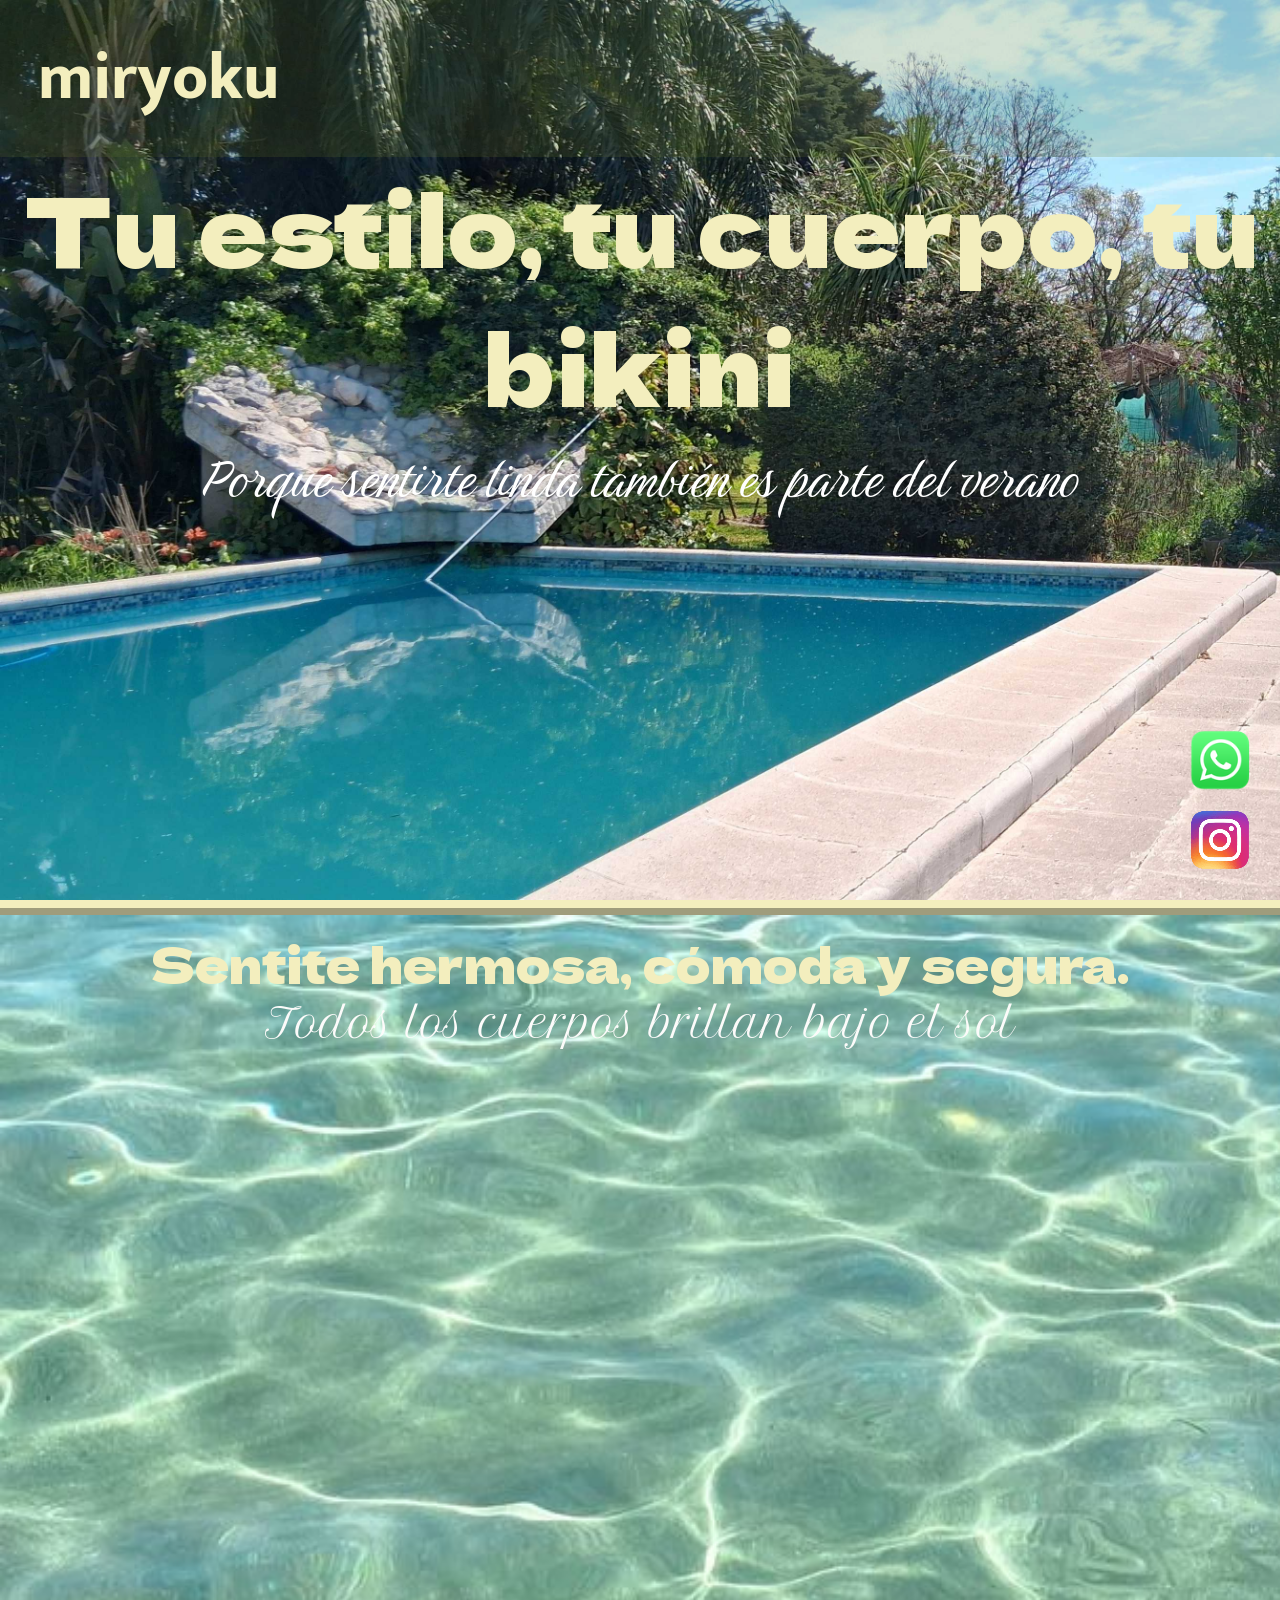
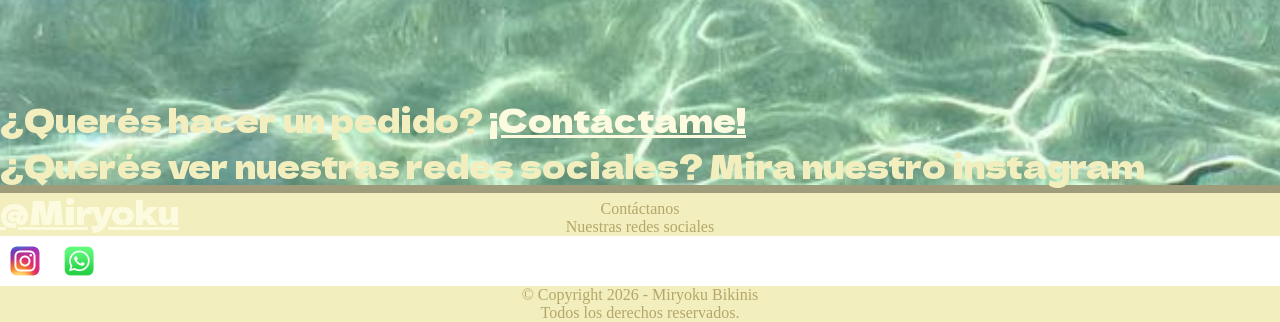
<file: index.html>
<!DOCTYPE html>
<html lang="es">
<head>
    <meta charset="UTF-8">
    <meta http-equiv="X-UA-Compatible" content="IE=edge">
    <title>𝑴𝒊𝒓𝒚𝒐𝒌𝒖</title>
    <link rel="icon" type="image/jpg" href="imagen/flor clarita.png"> <!--Imagen de pestaña-->
    <link rel="stylesheet" href="style.css">

    <link rel="preconnect" href="https://fonts.googleapis.com">
    <link rel="preconnect" href="https://fonts.gstatic.com" crossorigin> <!--Fonts de google (general)-->

    <link href="https://fonts.googleapis.com/css2?family=Mukta:wght@800&display=swap" rel="stylesheet"> <!--Miryoku (transparent)-->
    <link href="https://fonts.googleapis.com/css2?family=Dela+Gothic+One&display=swap" rel="stylesheet"> <!--Tu estilo, tu cuerpo, tu bikini-->
    <link href="https://fonts.googleapis.com/css2?family=Birthstone&display=swap" rel="stylesheet"> <!--Porque sentirse linda tambien es parte del verano-->
    <link href="https://fonts.googleapis.com/css2?family=Dela+Gothic+One&display=swap" rel="stylesheet"><!--Sentite hermosa, comoda y segura.-->
    <link href="https://fonts.googleapis.com/css2?family=Petit+Formal+Script&display=swap" rel="stylesheet"><!--Todos los cuerpos brillan bajo el sol-->
   
</head>

<body>
<header>
    <h1 id="miryoku">miryoku</h1>
    <h2>Tu estilo, tu cuerpo, tu bikini</h2>
    <h3> Porque sentirte linda también es parte del verano</h3>
    <a href= "https://wa.me/5493404639599" target="_blank" id="whatsapp"> <img src="imagen/whatsap.png"></a>
    <a href="https://www.instagram.com/miryoku.bikinis/?utm_source=ig_web_button_share_sheet" target="_blank" id="instagram"><img src="imagen/instagran.png"></a>
</header>

<main>
    <section>
        <p id="sentite">Sentite hermosa, cómoda y segura.</p>
        <p id="sol"> Todos los cuerpos brillan bajo el sol</p>
    </section>
    <br><br><br><br><br><br><br><br><br><br><br><br><br><br><br><br><br><br><br><br><br><br><br><br><br><br><br><br><br><br><br><br><br><br><br><br>
    <section>
        <p id="pedido">¿Querés hacer un pedido? <a href="https://wa.me/5493404639599" target="_blank" id="contactame">¡Contáctame!</a></p>
        <p id="redes">¿Querés ver nuestras redes sociales? Mira nuestro instagram <a href="https://www.instagram.com/miryoku.bikinis/?utm_source=ig_web_button_share_sheet" target="_blank" id="insta">@Miryoku</a></p>
    </section>
   
    





</main>

   
<footer>
    
    <p class="f">Contáctanos</p>
    <p class="f">Nuestras redes sociales</p>
    <a href="https://www.instagram.com/miryoku.bikinis/?utm_source=ig_web_button_share_sheet" target="_blank" class="redes"><img src="imagen/instagran.png"></a>
    <a href="https://wa.me/5493404639599" target="_blank" class="redes"><img src="imagen/whatsap.png"></a>
   
    <p class="f"> © Copyright 2026 - Miryoku Bikinis <br> Todos los derechos reservados.</p>
</footer>



    

  

    
</body>
</html>
</file>
<file: style.css>
* {
    margin: 0;
    padding: 0;
    box-sizing: border-box;
}
body{
    width: 100%;
    height: 100vh;
}
#miryoku{
    text-align: left;
    padding: 2%;
    padding-left: 3%;
    color: rgb(243, 238, 190);
    font-family: "Mukta", sans-serif;
    font-weight: 800;
    font-style: normal;

    position: sticky;
    top: 0;
    z-index: 1000; /*Un valor tan alto como 1000 hace que se asegure de estar siempre por encima de otros elemento, si otro elemento contiene un valor mas alto como 2000, lo va a tapar*/
    background-color: rgba(101, 114, 41, 0.2); /* El 0.2 hace que se haga transparente, (0. cualquier numero, mas grande el numero despues del punto, menos transparente )*/ 
}
header{
    text-align: center;
    font-size: xx-large;
    background-image:url(imagen/pileta.jpg);
    background-size: cover;
    height: 100vh;
    background-repeat: no-repeat;
}
h2{ /*Tu estilo, tu cuerpo, tu bikini*/
    color: rgb(243, 238, 190);
    font-family: "Dela Gothic One", sans-serif;
    font-weight: 400;
    font-style: normal;
    font-size: 300%;

    transition: transform 0.3s ease;
    transform-origin: center;
}
 h2:hover{
    transform: scale(1.1);
 }
h3{ /*Porque senrite linda tambien es parte del verano*/
    color: white;
    font-family: "Birthstone", sans-serif;
    font-weight: 400;
    font-style: normal;
    font-size: 200%;
    transition: transform 0.3s ease;
    transform-origin: center;
}
h3:hover{
    transform: scale(1.1);
}
#whatsapp{
    position: fixed;
    bottom: 90px; 
    right: 10px; 
    display: flex; 
    flex-direction: column; 
    gap: 10px;

    transition: transform 0.3s ease;
    transform-origin: center;
}
#whatsapp:hover{
    transform: scale(1.3);
}
#instagram{
    position: fixed;
    bottom: 10px; 
    right: 10px; 
    display: flex; 
    flex-direction: column; 
    gap: 10px;
    
    transition:0.3s ease;
    transform-origin: center;
}
#instagram:hover{
    transform: scale(1.3);
}
main{
    border-top: 15px ridge rgb(243, 238, 190);
    border-bottom: 15px groove rgb(243, 238, 190);
    background-image: url(imagen/mar.jpg);
    background-size: cover;
    height: 100vh;
    background-repeat: no-repeat;
}
#sentite{
    text-align: center;
    color: rgb(243, 238, 190);
    font-family: "Dela Gothic One", sans-serif;
    font-weight: 400;
    font-style: normal;
    font-size: 300%;
    margin-top: 1%;
 }   
#sol{
    text-align: center;
    color: rgb(252, 251, 250);
    font-family: "Petit Formal Script", sans-serif;
    font-weight: 400;
    font-style: normal;
    font-size: 250%;
}
#pedido{
    font-family: "Dela Gothic One", sans-serif;
    font-weight: 400;
    font-style: normal;
    color: rgb(243, 238, 190);
    font-size: xx-large;  
}
#contactame{
    color: rgb(252, 251, 224);
    display: inline-block;
    transition: transform 0.3s ease, color 0.3s ease;   
    transform-origin: left center;
}
#contactame:hover{
    transform: scale(1.3);
    color: #b4a76a;
}
#redes{
    font-family: "Dela Gothic One", sans-serif;
    font-weight: 400;
    font-style: normal;
    color: rgb(243, 238, 190);
    font-size: xx-large;
}
#insta{
    color: rgb(252, 251, 224);
    display: inline-block;
    transition: transform 0.3s ease, color 0.3s ease;   
    transform-origin: left center;
}
#insta:hover{
    transform: scale(1.3);
    color: #b4a76a;
}
 .f{
    background-color: rgb(243, 238, 190) ;
    color: #b4a76a;
    text-align: center;
 }
 .redes {
  display: inline-flex;
  
  vertical-align: middle;
}

.redes img {
  width: 50px;
  height: auto;
}
</file>
